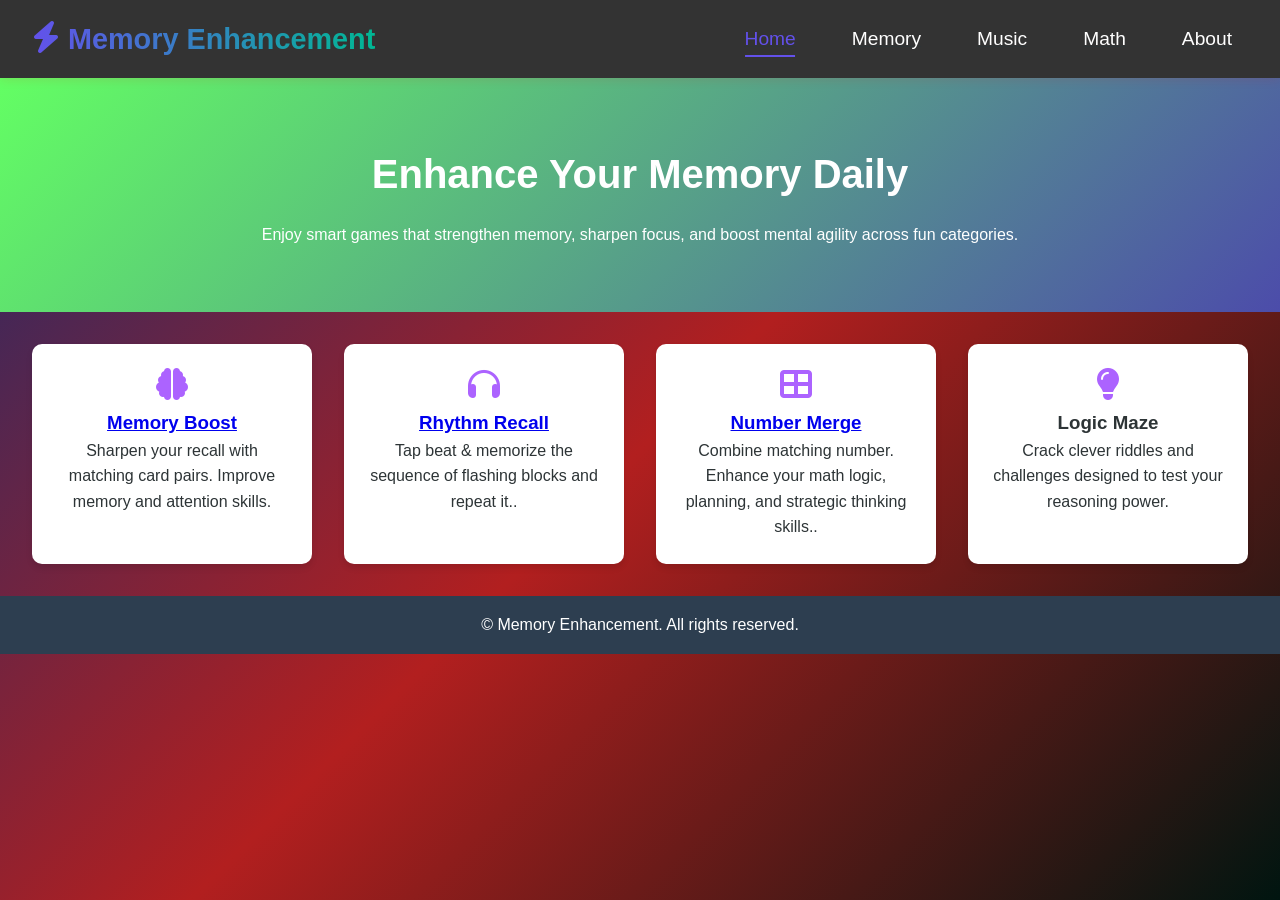
<file: index.html>
<!DOCTYPE html>
<html lang="en">
  <head>
    <meta charset="UTF-8" />
    <meta name="viewport" content="width=device-width, initial-scale=1.0" />
    <title>Memory Enhancement</title>
    <link rel="stylesheet" href="style.css" />
    <link
      rel="stylesheet"
      href="https://cdnjs.cloudflare.com/ajax/libs/font-awesome/6.5.0/css/all.min.css"
    />
    <style></style>
  </head>
  <body>
    <header>
      <div class="logo">
        <h1><i class="fas fa-bolt"></i> Memory Enhancement</h1>
      </div>
      <nav>
        <ul>
          <li><a class="active" href="index.html">Home</a></li>
          <li><a href="memory.html">Memory</a></li>
          <li><a href="music.html">Music</a></li>
          <li><a href="math.html">Math</a></li>
          <li><a href="about.html">About</a></li>
        </ul>
      </nav>
    </header>

    <section class="hero">
      <h2>Enhance Your Memory Daily</h2>
      <p>
        Enjoy smart games that strengthen memory, sharpen focus, and boost
        mental agility across fun categories.
      </p>
    </section>

    <section class="games-section">
      <div class="game-card">
        <i class="fas fa-brain"></i>
        <h3><a href="memory.html">Memory Boost</a></h3>
        <p>
          Sharpen your recall with matching card pairs. Improve memory and
          attention skills.
        </p>
      </div>
      <div class="game-card">
        <i class="fas fa-headphones"></i>
        <h3><a href="music.html">Rhythm Recall</a></h3>
        <p>
          Tap beat & memorize the sequence of flashing blocks and repeat it..
        </p>
      </div>

      <div class="game-card">
        <i class="fas fa-th-large"></i>
        <h3><a href="math.html">Number Merge</a></h3>
        <p>
          Combine matching number. Enhance your math logic, planning, and
          strategic thinking skills..
        </p>
      </div>
      <div class="game-card">
        <i class="fas fa-lightbulb"></i>
        <h3>Logic Maze</h3>
        <p>
          Crack clever riddles and challenges designed to test your reasoning
          power.
        </p>
      </div>
    </section>

    <footer>
      <p>&copy; Memory Enhancement. All rights reserved.</p>
    </footer>
  </body>
</html>
</file>
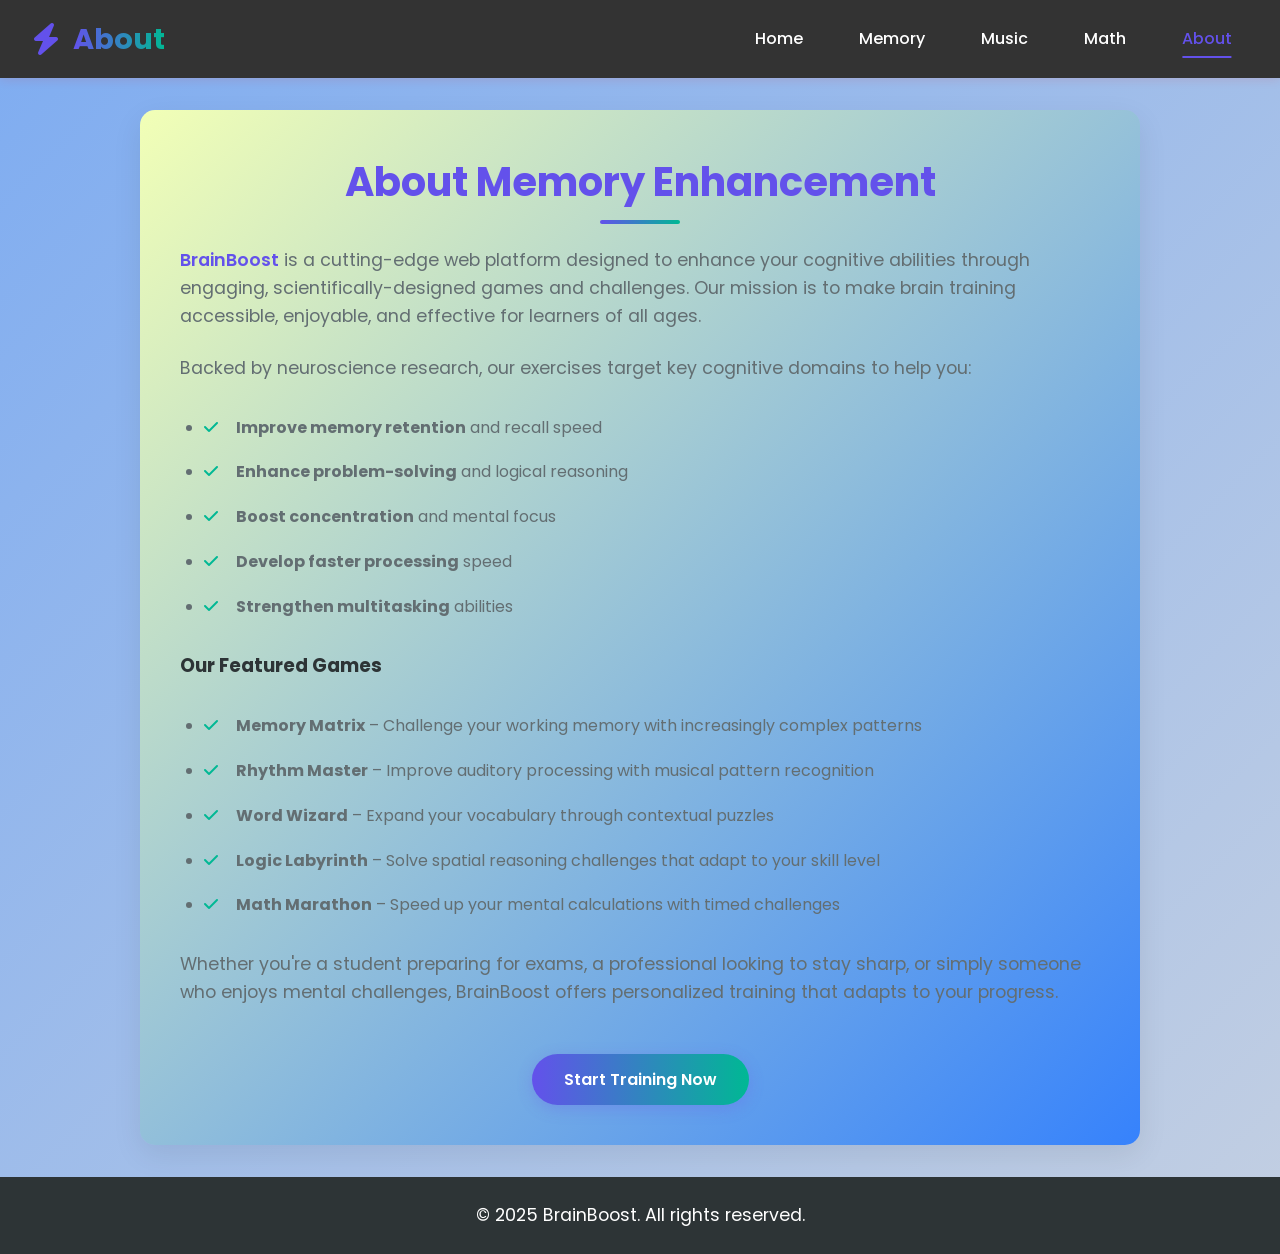
<file: about.html>
<!DOCTYPE html>
<html lang="en">
<head>
  <meta charset="UTF-8" />
  <meta name="viewport" content="width=device-width, initial-scale=1.0"/>
  <title>About | BrainBoost</title>
  <link rel="stylesheet" href="https://cdnjs.cloudflare.com/ajax/libs/font-awesome/6.5.0/css/all.min.css">
  <link href="https://fonts.googleapis.com/css2?family=Poppins:wght@300;400;500;600;700&display=swap" rel="stylesheet">
  <style>
    :root {
      --primary: #6351eb;
      --secondary: #514c9b;
      --dark: #2d3436;
      --light: #f5f6fa;
      --accent: #00b894;
      --text: #2d3436;
      --text-light: #636e72;
    }
    
    * {
      margin: 0;
      padding: 0;
      box-sizing: border-box;
    }
    
    body {
      font-family: 'Poppins', sans-serif;
      background: linear-gradient(135deg, #7eacf1 0%, #c3cfe2 100%);
      color: var(--text);
      line-height: 1.6;
      min-height: 100vh;
      display: flex;
      flex-direction: column;
    }

    header {
      background-color: #333;
      padding: 1rem 2rem;
      display: flex;
      justify-content: space-between;
      align-items: center;
      box-shadow: 0 2px 10px rgba(243, 12, 12, 0.1);
      position: sticky;
      top: 0;
      z-index: 100;
      backdrop-filter: blur(10px);
    }

    .logo {
      display: flex;
      align-items: center;
      gap: 0.8rem;
    }
    
    .logo h1 {
      color: var(--primary);
      font-size: 1.8rem;
      font-weight: 700;
      margin: 0;
      background: linear-gradient(to right, var(--primary), var(--accent));
      -webkit-background-clip: text;
      -webkit-text-fill-color: transparent;
    }
    
    .logo i {
      font-size: 2rem;
      color: var(--primary);
    }

    nav ul {
      list-style: none;
      display: flex;
      gap: 1.5rem;
      margin: 0;
      padding: 0;
    }

    nav ul li a {
      color: white;
      text-decoration: none;
      padding: 0.5rem 1rem;
      border-radius: 50px;
      transition: all 0.3s ease;
      font-weight: 500;
      position: relative;
    }
    
    nav ul li a::after {
      content: '';
      position: absolute;
      bottom: 0;
      left: 50%;
      transform: translateX(-50%);
      width: 0;
      height: 2px;
      background: var(--primary);
      transition: width 0.3s ease;
    }

    nav ul li a:hover,
    nav ul li a.active {
      color: var(--primary);
    }
    
    nav ul li a:hover::after,
    nav ul li a.active::after {
      width: 60%;
    }

    main {
      max-width: 1000px;
      margin: 2rem auto;
      padding: 2.5rem;
      background: linear-gradient(135deg, #f2ffb6 0%, #3682fc 100%);
      border-radius: 15px;
      box-shadow: 0 10px 30px rgba(0,0,0,0.08);
      flex: 1;
    }

    h2 {
      text-align: center;
      color: var(--primary);
      font-size: 2.5rem;
      margin-bottom: 2rem;
      position: relative;
    }
    
    h2::after {
      content: '';
      position: absolute;
      bottom: -10px;
      left: 50%;
      transform: translateX(-50%);
      width: 80px;
      height: 4px;
      background: linear-gradient(to right, var(--primary), var(--accent));
      border-radius: 2px;
    }

    p {
      margin-bottom: 1.5rem;
      font-size: 1.1rem;
      color: var(--text-light);
    }
    
    .highlight {
      color: var(--primary);
      font-weight: 600;
    }
    
    ul.features {
      margin: 2rem 0;
      padding-left: 1.5rem;
    }
    
    ul.features li {
      margin-bottom: 1.2rem;
      position: relative;
      padding-left: 2rem;
      color: var(--text-light);
    }
    
    ul.features li::before {
      content: '\f00c';
      font-family: 'Font Awesome 6 Free';
      font-weight: 900;
      position: absolute;
      left: 0;
      color: var(--accent);
    }
    
    .cta {
      text-align: center;
      margin-top: 3rem;
    }
    
    .cta-button {
      display: inline-block;
      background: linear-gradient(to right, var(--primary), var(--accent));
      color: white;
      padding: 0.8rem 2rem;
      border-radius: 50px;
      text-decoration: none;
      font-weight: 600;
      box-shadow: 0 4px 15px rgba(108, 92, 231, 0.3);
      transition: transform 0.3s, box-shadow 0.3s;
    }
    
    .cta-button:hover {
      transform: translateY(-3px);
      box-shadow: 0 6px 20px rgba(108, 92, 231, 0.4);
    }

    footer {
      text-align: center;
      padding: 1.5rem;
      background: var(--dark);
      color: white;
      margin-top: auto;
    }
    
    footer p {
      color: white;
      margin: 0;
    }
    
    @media (max-width: 768px) {
      header {
        flex-direction: column;
        padding: 1rem;
      }
      
      nav ul {
        margin-top: 1rem;
        flex-wrap: wrap;
        justify-content: center;
      }
      
      main {
        padding: 1.5rem;
        margin: 1rem;
      }
    }
  </style>
</head>
<body>

  <header>
    <div class="logo">
      <i class="fas fa-bolt"></i>
      <h1>About</h1>
    </div>
    <nav>
      <ul>
        <li><a href="index.html">Home</a></li>
        <li><a href="memory.html">Memory</a></li>
        <li><a href="music.html">Music</a></li>
        <li><a href="math.html">Math</a></li>
        <li><a class="active" href="about.html">About</a></li>
      </ul>
    </nav>
  </header>

  <main>
    <h2>About Memory Enhancement</h2>
    <p>
      <span class="highlight">BrainBoost</span> is a cutting-edge web platform designed to enhance your cognitive abilities through engaging, scientifically-designed games and challenges. Our mission is to make brain training accessible, enjoyable, and effective for learners of all ages.
    </p>
    
    <p>
      Backed by neuroscience research, our exercises target key cognitive domains to help you:
    </p>
    
    <ul class="features">
      <li><strong>Improve memory retention</strong> and recall speed</li>
      <li><strong>Enhance problem-solving</strong> and logical reasoning</li>
      <li><strong>Boost concentration</strong> and mental focus</li>
      <li><strong>Develop faster processing</strong> speed</li>
      <li><strong>Strengthen multitasking</strong> abilities</li>
    </ul>
    
    <h3>Our Featured Games</h3>
    <ul class="features">
      <li><strong>Memory Matrix</strong> – Challenge your working memory with increasingly complex patterns</li>
      <li><strong>Rhythm Master</strong> – Improve auditory processing with musical pattern recognition</li>
      <li><strong>Word Wizard</strong> – Expand your vocabulary through contextual puzzles</li>
      <li><strong>Logic Labyrinth</strong> – Solve spatial reasoning challenges that adapt to your skill level</li>
      <li><strong>Math Marathon</strong> – Speed up your mental calculations with timed challenges</li>
    </ul>
    
    <p>
      Whether you're a student preparing for exams, a professional looking to stay sharp, or simply someone who enjoys mental challenges, BrainBoost offers personalized training that adapts to your progress.
    </p>
    
    <div class="cta">
      <a href="index.html" class="cta-button">Start Training Now</a>
    </div>
  </main>

  <footer>
    <p>&copy; 2025 BrainBoost. All rights reserved.</p>
  </footer>

</body>
</html>
</file>
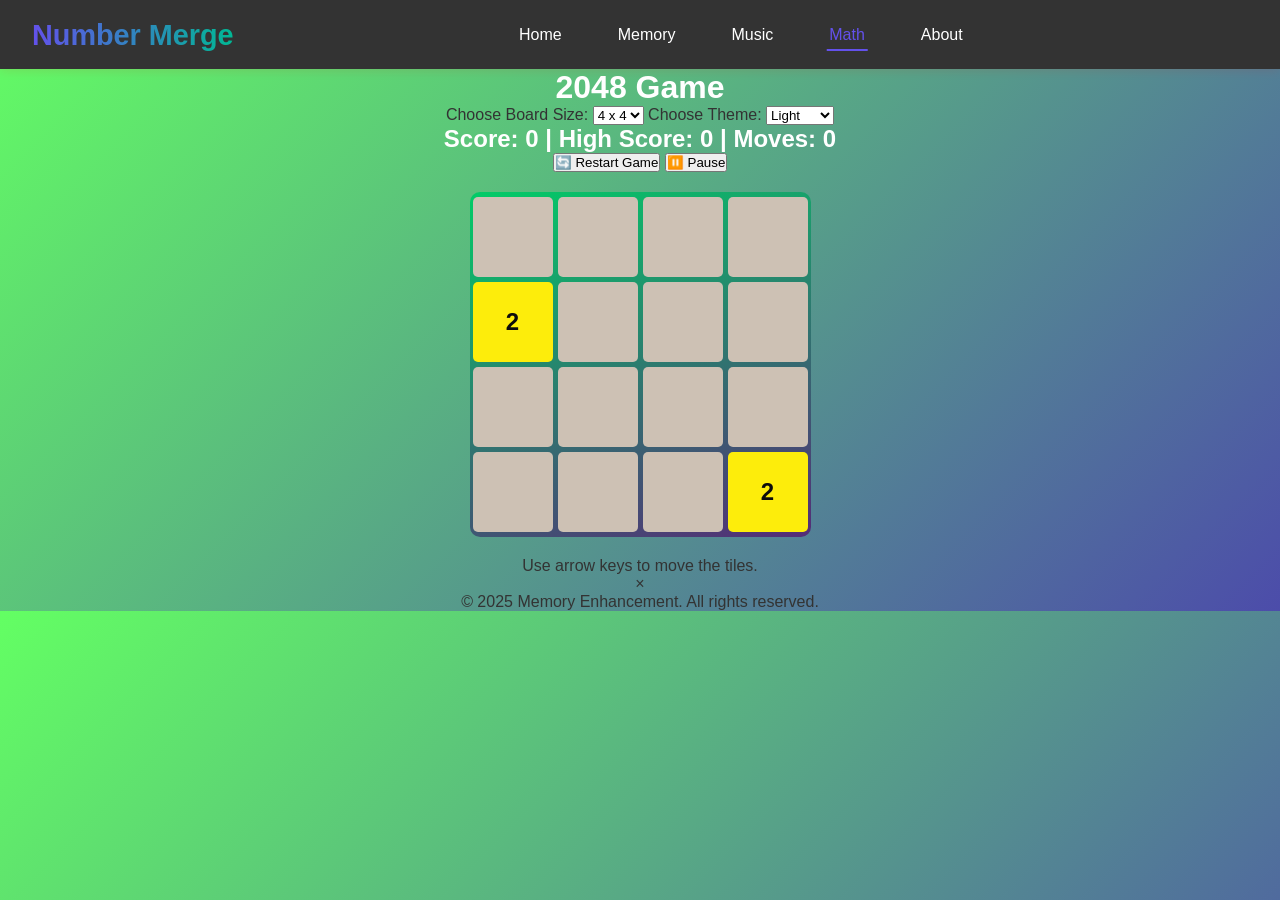
<file: math.html>
<!DOCTYPE html>
<html lang="en">

<head>
    <meta charset="UTF-8" />
    <title>2048 Game with Leaderboard, Themes & Pause</title>
    <!-- <link rel="stylesheet" href="style.css" /> -->
    <style>
        :root {
      --primary: #6351eb;
      --secondary: #514c9b;
      --dark: #2d3436;
      --light: #f5f6fa;
      --accent: #00b894;
      --text: #2d3436;
      --text-light: #636e72;
    }
    
    * {
      margin: 0;
      padding: 0;
      box-sizing: border-box;
    }


    header {
      background-color: #333;
      padding: 1rem 2rem;
      display: flex;
      justify-content: space-between;
      align-items: center;
      box-shadow: 0 2px 10px rgba(243, 12, 12, 0.1);
      position: sticky;
      top: 0;
      z-index: 100;
      backdrop-filter: blur(10px);
    }

    .logo {
      display: flex;
      align-items: center;
      gap: 0.8rem;
    }
    
    .logo h1 {
      color: var(--primary);
      font-size: 1.8rem;
      
      font-weight: 700;
      margin: 0;
      background: linear-gradient(to right, var(--primary), var(--accent));-webkit-background-clip: text;
      -webkit-text-fill-color: transparent;
    }
    
    .logo i {
      font-size: 2rem;
      color: var(--primary);
    }

    nav ul {
      list-style: none;
      display: flex;
      gap: 1.5rem;
      margin: 0;
      padding: 0;
      text-decoration: underline;
    }

    nav ul li a {
      color: white;
      text-decoration: none;
      padding: 0.5rem 1rem;
      border-radius: 50px;
      font-weight: bold;
      transition: all 0.3s ease;
      font-weight: 500;
      position: relative;
    }
    
    nav ul li a::after {
      content: '';
      position: absolute;
      bottom: 0;
      left: 50%;
      transform: translateX(-50%);
      width: 0;
      height: 2px;
      background: var(--primary);
      transition: width 0.3s ease;
    }

    nav ul li a:hover,
    nav ul li a.active {
      color: var(--primary);
    }
    
    nav ul li a:hover::after,
    nav ul li a.active::after {
      width: 60%;
    }
        body {
            margin: 0;
            font-family: 'Segoe UI', Tahoma, Geneva, Verdana, sans-serif;
            text-align: center;
            background: linear-gradient(135deg, #63ff63, #4c4caa);
            color: #333;
            transition: background-color 0.3s, color 0.3s;
        }
        
        

       
        h2{
            color: white;
        }
       



        #game-board {
            display: grid;
            gap: 5px;
            justify-content: center;
            background: linear-gradient(160deg, #02cc67 0%, #552c77 100%);
            padding: 5px;
            margin: 20px auto;
            border-radius: 10px;
            transition: background-color 0.3s;
        }


        .tile {
            width: 80px;
            height: 80px;
            background: #cdc1b4;
            display: flex;
            align-items: center;
            justify-content: center;
            font-size: 24px;
            font-weight: bold;
            border-radius: 5px;
            color: #333;
        }

        .tile[data-value="2"] {
            background: #fded0b;
            color: #0c0c0c;
        }

        .tile[data-value="4"] {
            background: #5deb3a;
            color: #776e65;
        }

        .tile[data-value="8"] {
            background: #8a470d;
            color: #f9f6f2;
        }

        .tile[data-value="16"] {
            background: #5381c5;
            color: #f9f6f2;
        }

        .tile[data-value="32"] {
            background: #a31212;
            color: #f9f6f2;
        }

        .tile[data-value="64"] {
            background: #f65e3b;
            color: #f9f6f2;
        }

        .tile[data-value="128"] {
            background: #2fc3dd;
            color: #f9f6f2;
        }

        .tile[data-value="256"] {
            background: #08c98f;
            color: #f9f6f2;
        }

        #game-over {
            display: none;
            margin-top: 2rem;
            background-color: #fff8dc;
            border: 3px solid #444;
            padding: 20px 40px;
            text-align: center;
            border-radius: 12px;
        }

        #game-over button {
            margin-top: 10px;
            padding: 10px 20px;
            background-color: #8f7a66;
            color: white;
            font-size: 16px;
            border: none;
            border-radius: 8px;
            cursor: pointer;
        }

        #game-over button:hover {
            background-color: #776e65;
        }
        

        /* Leaderboard styles */
        #leaderboard {
            max-width: 300px;
            margin: 0 auto 20px;
            text-align: left;
        }

        /* Themes */
        /* Dark Mode */
        body.dark {
            background-color: #121212;
            color: #eee;
        }

        body.dark #game-board {
            background-color: #333;
        }

        body.dark .tile {
            background-color: #555;
            color: #eee;
        }

        body.dark .tile[data-value="2"] {
            background-color: #bbb;
            color: #222;
        }

        body.dark .tile[data-value="4"] {
            background-color: #aaa;
            color: #222;
        }

        body.dark .tile[data-value="8"] {
            background-color: #f57c00;
            color: white;
        }

        body.dark .tile[data-value="16"] {
            background-color: #ef6c00;
            color: white;
        }

        body.dark .tile[data-value="32"] {
            background-color: #e65100;
            color: white;
        }

        body.dark .tile[data-value="64"] {
            background-color: #bf360c;
            color: white;
        }

        body.dark .tile[data-value="128"] {
            background-color: #fbc02d;
            color: black;
        }

        body.dark .tile[data-value="256"] {
            background-color: #f9a825;
            color: black;
        }

        body.dark .tile[data-value="512"] {
            background-color: #f57f17;
            color: black;
        }

        body.dark .tile[data-value="1024"] {
            background-color: #ffeb3b;
            color: black;
        }

        body.dark .tile[data-value="2048"] {
            background-color: #ffca28;
            color: black;
        }

        /* Colorful Theme */
        body.colorful {
            background-color: #ffe0b2;
            color: #3e2723;
        }

        body.colorful #game-board {
            background-color: #ffcc80;
        }

        body.colorful .tile {
            background-color: #ffb74d;
            color: #3e2723;
            font-weight: bold;
        }

        body.colorful .tile[data-value="2"] {
            background-color: #fff3e0;
            color: #6d4c41;
        }

        body.colorful .tile[data-value="4"] {
            background-color: #ffe0b2;
            color: #6d4c41;
        }

        body.colorful .tile[data-value="8"] {
            background-color: #ffb74d;
            color: #3e2723;
        }

        body.colorful .tile[data-value="16"] {
            background-color: #ffa726;
            color: #3e2723;
        }

        body.colorful .tile[data-value="32"] {
            background-color: #fb8c00;
            color: #3e2723;
        }

        body.colorful .tile[data-value="64"] {
            background-color: #f57c00;
            color: white;
        }

        body.colorful .tile[data-value="128"] {
            background-color: #ef6c00;
            color: white;
        }

        body.colorful .tile[data-value="256"] {
            background-color: #e65100;
            color: white;
        }

        body.colorful .tile[data-value="512"] {
            background-color: #bf360c;
            color: white;
        }

        body.colorful .tile[data-value="1024"] {
            background-color: #fbc02d;
            color: black;
        }

        body.colorful .tile[data-value="2048"] {
            background-color: #f9a825;
            color: black;
        }
        h1{
            color: white;
        }
    </style>
</head>
<body>
<header>
    <div class="logo">
      <h1><i class="fas fa-th-large"></i> Number Merge</h1>
    </div>

    <nav>
      <ul>
        <li><a href="index.html">Home</a></li>
        <li><a href="memory.html">Memory</a></li>
        <li><a href='music.html'>Music</a></li>
        <li><a class="active" href="math.html">Math</a></li>
        <li><a href="about.html">About</a></li>
      </ul>
    </nav>
  </header>


    <h1>2048 Game</h1>

    <label for="board-size">Choose Board Size:</label>
    <select id="board-size" onchange="changeBoardSize()">
        <option value="4" selected>4 x 4</option>
        <option value="5">5 x 5</option>
        <option value="6">6 x 6</option>
    </select>

    <label for="theme-select">Choose Theme:</label>
    <select id="theme-select" onchange="changeTheme()">
        <option value="light" selected>Light</option>
        <option value="dark">Dark</option>
        <option value="colorful">Colorful</option>
    </select>

    <h2>
        Score: <span id="score">0</span> |
        High Score: <span id="high-score">0</span> |
        Moves: <span id="move-count">0</span>
    </h2>


    <button onclick="restartGame()" id="restart-btn">🔄 Restart Game</button>
    <button onclick="togglePause()" id="pause-btn">⏸️ Pause</button>

    <div id="game-board"></div>
    <p>Use arrow keys to move the tiles.</p>
    
    <div id="game-over">
        <h2>Game Over!</h2>
        <button onclick="restartGame()">Restart</button>
    </div>

    <!-- Rules Modal -->
    <div id="rules-modal">
        <div class="modal-content">
            <span onclick="closeRules()" class="close-btn">&times;</span>
           
           
        
    </div>
    <footer>
        <div class="footer-content">
          <p>&copy; 2025 Memory Enhancement. All rights reserved.</p>
        </div>
      </footer>

    <!-- Sounds -->
    <audio id="move-sound" src="sounds/move.wav"></audio>
    <audio id="win-sound" src="sounds/win.wav"></audio>
    <audio id="gameover-sound" src="sounds/gameover.wav"></audio>

    <script src="script.js"></script>
    <script>
        const board = document.getElementById("game-board");
        const scoreDisplay = document.getElementById("score");
        const highScoreDisplay = document.getElementById("high-score");
        const moveCountDisplay = document.getElementById("move-count");
        const gameOverDiv = document.getElementById("game-over");
        const boardSizeSelect = document.getElementById("board-size");
        const leaderboardEl = document.getElementById("leaderboard");
        const themeSelect = document.getElementById("theme-select");
        const pauseBtn = document.getElementById("pause-btn");

        let boardSize = parseInt(boardSizeSelect.value);
        let score = 0;
        let highScoreKey = `highScore_${boardSize}`;
        let highScore = localStorage.getItem(highScoreKey) || 0;
        let moveCount = 0;
        let hasWon = false;
        let isPaused = false;

        highScoreDisplay.textContent = highScore;

        // Sounds
        function playSound(id) {
            const sound = document.getElementById(id);
            if (sound && !isPaused) {
                sound.currentTime = 0;
                sound.play();
            }
        }

        // Board setup
        function createBoard() {
            board.innerHTML = "";
            board.style.gridTemplateColumns = `repeat(${boardSize}, 80px)`;
            board.style.gridTemplateRows = `repeat(${boardSize}, 80px)`;
            board.style.width = `${(boardSize * 80) + ((boardSize - 1) * 7)}px`;
            for (let i = 0; i < boardSize * boardSize; i++) {
                const tile = document.createElement("div");
                tile.className = "tile";
                tile.textContent = "";
                tile.setAttribute("data-value", "0");
                board.appendChild(tile);
            }
        }

        function getValues() {
            return [...board.children].map(t => parseInt(t.textContent) || 0)
                .reduce((a, v, i) => { const r = Math.floor(i / boardSize); (a[r] = a[r] || []).push(v); return a; }, []);
        }

        function setValues(vals) {
            [...board.children].forEach((t, i) => {
                const v = vals[Math.floor(i / boardSize)][i % boardSize];
                t.textContent = v || "";
                t.setAttribute("data-value", v);
            });
            scoreDisplay.textContent = score;
            moveCountDisplay.textContent = moveCount;
            if (score > highScore) {
                highScore = score;
                localStorage.setItem(highScoreKey, score);
                highScoreDisplay.textContent = highScore;
            }
            saveGameState();
        }

        function addNumber() {
            const empty = [...board.children].filter(t => !t.textContent);
            if (!empty.length) return;
            const tile = empty[Math.floor(Math.random() * empty.length)];
            tile.textContent = Math.random() < 0.9 ? "2" : "4";
            tile.setAttribute("data-value", tile.textContent);
        }

        function mergeRow(row, rev = false) {
            if (rev) row = row.reverse();
            row = row.filter(v => v);
            for (let i = 0; i < row.length - 1; i++) {
                if (row[i] === row[i + 1]) {
                    row[i] *= 2;
                    if (row[i] === 2048 && !hasWon) {
                        playSound("win-sound");
                        hasWon = true;
                    }
                    score += row[i];
                    row[i + 1] = 0;
                }
            }
            row = row.filter(v => v);
            while (row.length < boardSize) row.push(0);
            return rev ? row.reverse() : row;
        }

        function move(dir) {
            if (isPaused) return;
            const before = JSON.stringify(getValues());
            let v = getValues();
            if (dir === "left" || dir === "right") {
                for (let i = 0; i < boardSize; i++) v[i] = mergeRow(v[i], dir === "right");
            } else {
                for (let c = 0; c < boardSize; c++) {
                    let col = v.map(r => r[c]);
                    col = mergeRow(col, dir === "down");
                    for (let r = 0; r < boardSize; r++) v[r][c] = col[r];
                }
            }
            if (JSON.stringify(v) !== before) {
                playSound("move-sound");
                moveCount++;
                setValues(v);
                addNumber();
                if (isGameOver()) showGameOver();
            }
        }

        function isGameOver() {
            const v = getValues();
            for (let i = 0; i < boardSize; i++) {
                for (let j = 0; j < boardSize; j++) {
                    if (v[i][j] === 0) return false;
                    if (j < boardSize - 1 && v[i][j] === v[i][j + 1]) return false;
                    if (i < boardSize - 1 && v[i][j] === v[i + 1][j]) return false;
                }
            }
            return true;
        }

        function showGameOver() {
            playSound("gameover-sound");
            gameOverDiv.style.display = "block";
            addToLeaderboard(score);
            clearGameState();
        }

        function restartGame() {
            score = 0;
            moveCount = 0;
            hasWon = false;
            isPaused = false;
            pauseBtn.textContent = "⏸️ Pause";
            gameOverDiv.style.display = "none";
            createBoard();
            addNumber();
            addNumber();
            setValues(getValues());
            clearGameState();
        }

        function changeBoardSize() {
            boardSize = parseInt(boardSizeSelect.value);
            highScoreKey = `highScore_${boardSize}`;
            highScore = localStorage.getItem(highScoreKey) || 0;
            highScoreDisplay.textContent = highScore;
            restartGame();
        }

        function saveGameState() {
            const state = {
                boardSize: boardSize,
                board: getValues(),
                score: score,
                moveCount: moveCount,
                hasWon: hasWon,
                isPaused: isPaused,
                theme: themeSelect.value,
            };
            localStorage.setItem("2048gameState", JSON.stringify(state));
        }

        function loadGameState() {
            const savedState = localStorage.getItem("2048gameState");
            if (savedState) {
                const state = JSON.parse(savedState);
                if (state.boardSize) {
                    boardSize = state.boardSize;
                    boardSizeSelect.value = boardSize;
                    highScoreKey = `highScore_${boardSize}`;
                    highScore = localStorage.getItem(highScoreKey) || 0;
                    highScoreDisplay.textContent = highScore;
                }
                score = state.score || 0;
                moveCount = state.moveCount || 0;
                hasWon = state.hasWon || false;
                isPaused = state.isPaused || false;
                themeSelect.value = state.theme || "light";
                applyTheme(themeSelect.value);
                createBoard();
                setValues(state.board || Array(boardSize).fill().map(() => Array(boardSize).fill(0)));
                if (isPaused) pauseBtn.textContent = "▶️ Resume";
            } else {
                restartGame();
            }
        }

        function clearGameState() {
            localStorage.removeItem("2048gameState");
        }

        // Themes
        function changeTheme() {
            const theme = themeSelect.value;
            applyTheme(theme);
            saveGameState();
        }

        function applyTheme(theme) {
            document.body.classList.remove("light", "dark", "colorful");
            if (theme === "light") document.body.classList.add("light");
            else if (theme === "dark") document.body.classList.add("dark");
            else if (theme === "colorful") document.body.classList.add("colorful");
        }

        // Pause/Resume
        function togglePause() {
            isPaused = !isPaused;
            pauseBtn.textContent = isPaused ? "▶️ Resume" : "⏸️ Pause";
            saveGameState();
        }

        // Leaderboard
        function getLeaderboard() {
            const lb = localStorage.getItem("2048Leaderboard");
            return lb ? JSON.parse(lb) : [];
        }

        function saveLeaderboard(lb) {
            localStorage.setItem("2048Leaderboard", JSON.stringify(lb));
        }

        function addToLeaderboard(score) {
            if (score <= 0) return;
            let lb = getLeaderboard();
            lb.push({ score, date: new Date().toLocaleString() });
            lb.sort((a, b) => b.score - a.score);
            if (lb.length > 5) lb = lb.slice(0, 5);
            saveLeaderboard(lb);
            renderLeaderboard();
        }

        function renderLeaderboard() {
            const lb = getLeaderboard();
            leaderboardEl.innerHTML = "";
            if (lb.length === 0) {
                leaderboardEl.innerHTML = "<li>No scores yet</li>";
                return;
            }
            lb.forEach((entry, i) => {
                const li = document.createElement("li");
                li.textContent = `${entry.score} points - ${entry.date}`;
                leaderboardEl.appendChild(li);
            });
        }

        // Rules modal
        function showRules() {
            document.getElementById('rules-modal').style.display = 'block';
        }

        function closeRules() {
            document.getElementById('rules-modal').style.display = 'none';
        }

        window.addEventListener('click', function (e) {
            const modal = document.getElementById('rules-modal');
            if (e.target === modal) closeRules();
        });

        window.addEventListener("keydown", e => {
            if (gameOverDiv.style.display === "block" || isPaused) return;
            const k = e.key.replace("Arrow", "").toLowerCase();
            if (["left", "right", "up", "down"].includes(k)) {
                e.preventDefault();
                move(k);
            }
        });

        // Initialize
        applyTheme(themeSelect.value);
        createBoard();
        loadGameState();
        renderLeaderboard();

    </script>
</body>

</html>
</file>
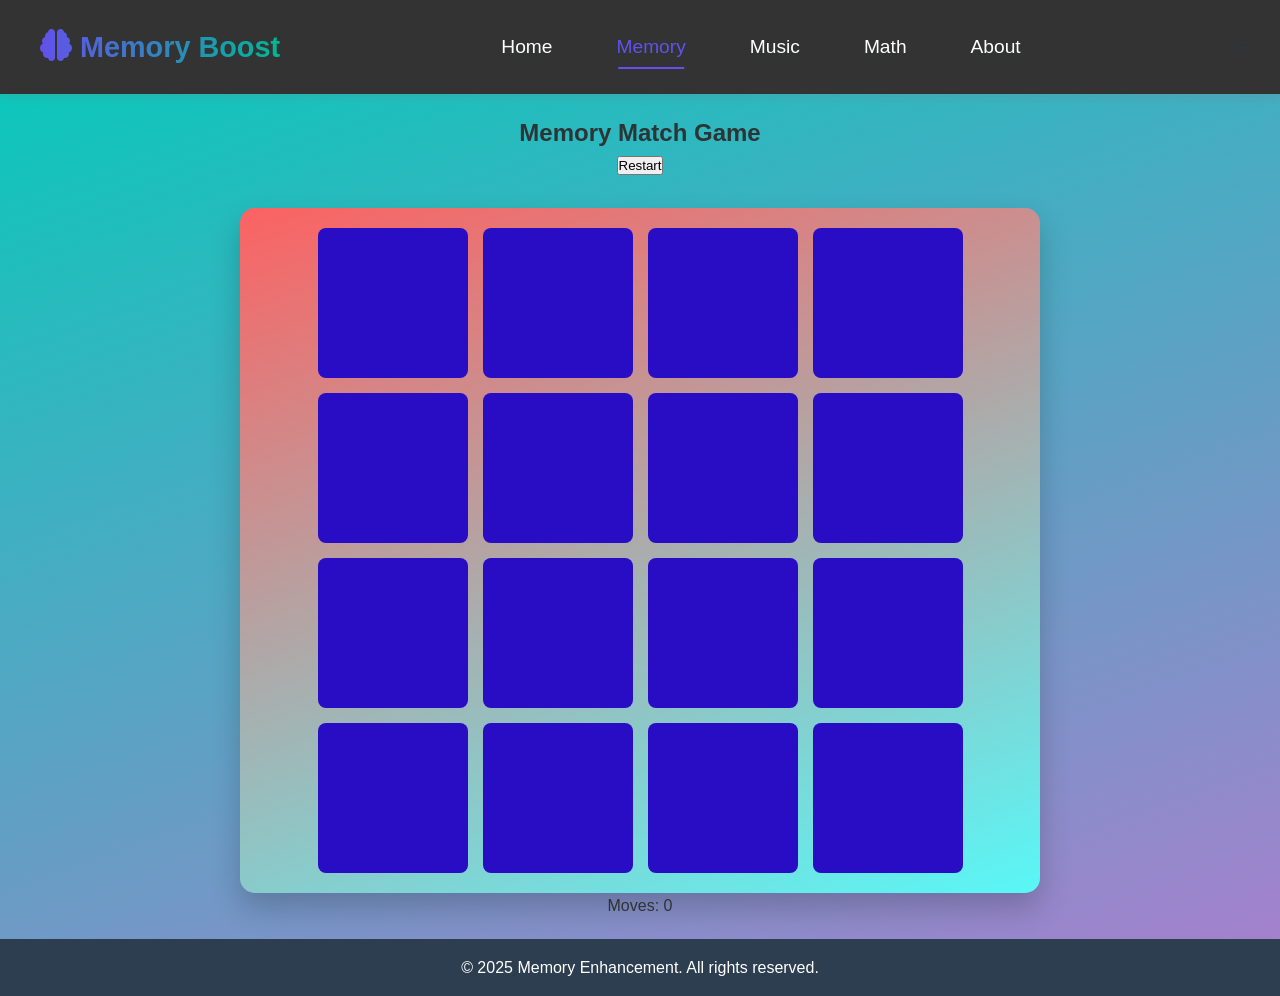
<file: memory.html>
<!DOCTYPE html>
<html lang="en">

<head>
  <meta charset="UTF-8">
  <meta name="viewport" content="width=device-width, initial-scale=1.0">
  <title>Memory Match Game | Memory Enhancement</title>
  <link rel="stylesheet" href="https://cdnjs.cloudflare.com/ajax/libs/font-awesome/6.5.0/css/all.min.css">
  <link rel="stylesheet" href="style.css">
  <style>
    
    .logo h1 {
      margin: 8px;
      text-align: right;
      font-family: 'Segoe UI', sans-serif;
      font-size: 1.8rem;
    }
    nav ul {
   text-align: right;
    display: flex;
  
    gap: 1.5rem;
    margin: 0;
    padding: 0;
    
}
  nav ul li a {
    color: white;
    
    text-align: right;
    font-family: 'Segoe UI', sans-serif;
    font-size: 1.2rem;
    padding: 12px 20px;
}

    .container {
      max-width: 800px;
      margin: 20px auto;
      text-align: center;
    }
    body{
      background: linear-gradient(160deg, #02ccba 0%, #aa7ecd 100%);
    }

    .game-board {
      display: grid;
      grid-template-columns: repeat(4, 150px);
      gap: 15px;
      justify-content: center;
      margin-top: 30px;
      padding: 20px;
      border-radius: 15px;
      background: linear-gradient(160deg, #fc6262 0%, #59f7f7 100%);
      box-shadow: 0 15px 30px rgba(0, 0, 0, 0.2);
    }

    .card {
      width: 150px;
      height: 150px;
      background-color: #280dc4;
      color: white;
      font-size: 2em;
      display: flex;
      justify-content: center;
      align-items: center;
      cursor: pointer;
      user-select: none;
      border-radius: 8px;
      transition: transform 0.3s;
    }

    .card:hover {
      transform: scale(1.05);
    }

    .card.flipped {
      background-color: #fff;
      color: #1e90ff;
      cursor: default;
      transform: rotateY(180deg);
    }
  </style>
</head>

<body>
  <header>
    <div class="logo">
      <h1><i class="fas fa-brain"></i> Memory Boost</h1>
    </div>
    <nav>
      <ul>
        <li><a href="index.html">Home</a></li>
        <li><a class="active" href="memory.html" >Memory</a></li>
        <li><a href="music.html">Music</a></li>
        <li><a href="math.html">Math</a></li>
        <li><a href="about.html">About</a></li>
      </ul>
    </nav>
  </header>

  <main>
    <div class="container">
      <h2>Memory Match Game</h2>
      <button id="restart">Restart</button>
      <div class="game-board" id="game-board"></div>
      <p>Moves: <span id="move-count">0</span></p>
    </div>
  </main>

  <footer>
    <p>&copy; 2025 Memory Enhancement. All rights reserved.</p>
  </footer>

  <script src="script.js"></script>
  <script>
    // Memory game JavaScript remains the same
    const gameBoard = document.getElementById('game-board');
    const moveCountElem = document.getElementById('move-count');
    const restartButton = document.getElementById('restart');

    const icons = ['🍎', '🍌', '🍇', '🍓', '🍍', '🥝', '🍒', '🍑'];
    let cards = [...icons, ...icons];
    let flippedCards = [];
    let matchedCards = [];
    let moves = 0;

    function shuffle(array) {
      return array.sort(() => 0.5 - Math.random());
    }

    function createBoard() {
      gameBoard.innerHTML = '';
      cards = shuffle(cards);
      cards.forEach((icon, index) => {
        const card = document.createElement('div');
        card.classList.add('card');
        card.dataset.icon = icon;
        card.dataset.index = index;
        card.addEventListener('click', flipCard);
        gameBoard.appendChild(card);
      });
      moves = 0;
      moveCountElem.textContent = moves;
      flippedCards = [];
      matchedCards = [];
    }

    function flipCard() {
      if (flippedCards.length === 2 || this.classList.contains('flipped')) return;

      this.classList.add('flipped');
      this.textContent = this.dataset.icon;
      flippedCards.push(this);

      if (flippedCards.length === 2) {
        moves++;
        moveCountElem.textContent = moves;
        checkForMatch();
      }
    }

    function checkForMatch() {
      const [card1, card2] = flippedCards;
      if (card1.dataset.icon === card2.dataset.icon) {
        matchedCards.push(card1, card2);
        flippedCards = [];
        if (matchedCards.length === cards.length) {
          setTimeout(() => alert(`Congratulations! You won in ${moves} moves.`), 500);
        }
      } else {
        setTimeout(() => {
          card1.classList.remove('flipped');
          card2.classList.remove('flipped');
          card1.textContent = '';
          card2.textContent = '';
          flippedCards = [];
        }, 1000);
      }
    }

    restartButton.addEventListener('click', createBoard);
    createBoard();
  </script>
</body>

</html>
</file>
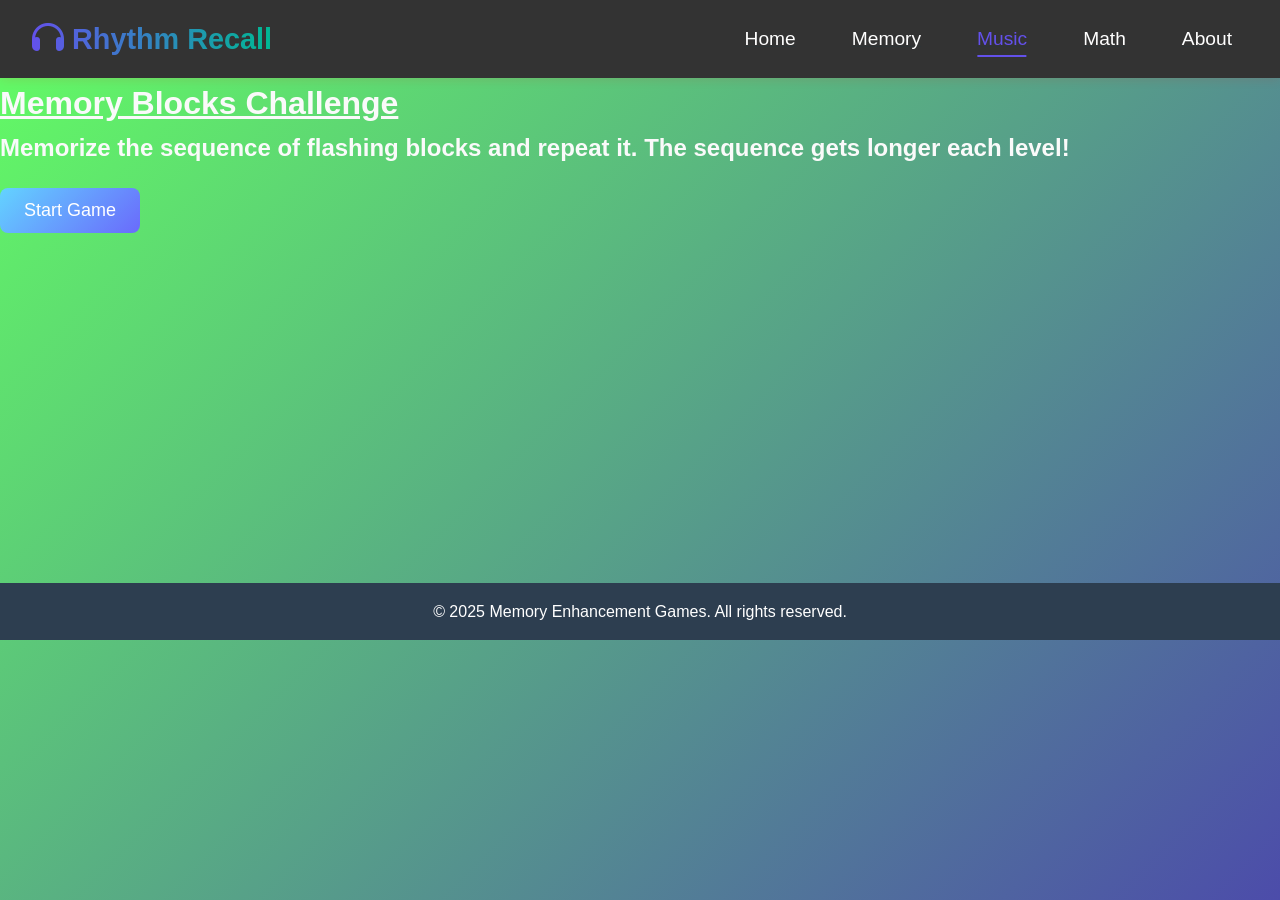
<file: music.html>
<!DOCTYPE html>
<html lang="en">

<head>
    <meta charset="UTF-8">
    <meta name="viewport" content="width=device-width, initial-scale=1.0">
    <title>Rhythm Recall | BrainBoost Games</title>
    <link rel="stylesheet" href="style.css">
    <link rel="stylesheet" href="https://cdnjs.cloudflare.com/ajax/libs/font-awesome/6.4.0/css/all.min.css">
    <script src="https://ajax.googleapis.com/ajax/libs/jquery/3.7.1/jquery.min.js"></script>
    <style>
        /* Keep only game-specific styling here */
          body { 
             background: linear-gradient(135deg, #63ff63, #4c4caa);
        margin: 0;
        font-family: 'Segoe UI', Tahoma, Geneva, Verdana, sans-serif;
        
          }

        .blocks-container {
            display: flex;
            flex-direction: column;
            gap: 15px;
            margin: 20px 0;
        }
        .game-title{
            text-decoration: underline;
        }

        .blocks-row {
            display: flex;
            gap: 15px;
            justify-content: center;
        }

        .block {
            width: 150px;
            height: 150px;
            border-radius: 8px;
            display: flex;
            justify-content: center;
            align-items: center;
            cursor: pointer;
            transition: all 0.3s ease;
            font-size: 24px;
            font-weight: bold;
            box-shadow: 0 4px 8px rgba(0, 0, 0, 0.1);
        }

        .block1 {
            background-color: rgba(184, 24, 24, 0.1);
            border: 2px solid #FF5353;
        }

        .block2 {
            background-color: rgba(255, 196, 41, 0.1);
            border: 2px solid #FFC429;
        }

        .block3 {
            background-color: rgba(89, 128, 193, 0.1);
            border: 2px solid #5980C1;
        }

        .block4 {
            background-color: rgba(251, 233, 183, 0.1);
            border: 2px solid #FBE9B7;
        }

        .block.active {
            transform: scale(0.95);
            box-shadow: 0 2px 4px rgba(0, 0, 0, 0.2);
        }

        .block1.active {
            background-color: #f80404;
            color: white;
        }

        .block2.active {
            background-color: #FFC429;
            color: white;
        }

        .block3.active {
            background-color: #5980C1;
            color: white;
        }

        .block4.active {
            background-color: #FBE9B7;
            color: #333;
        }

        .input-status {
            display: flex;
            justify-content: center;
            gap: 8px;
            margin-top: 20px;
        }

        .status-circle {
            width: 12px;
            height: 12px;
            border-radius: 50%;
            background-color: #ccc;
        }

        .status-circle.correct {
            background-color: #2ecc71;
        }

        .status-circle.wrong {
            background-color: #e74c3c;
        }

        .game-status {
            text-align: center;
            margin: 15px 0;
            font-size: 18px;
            color: #3498db;
            min-height: 27px;
        }

        .start-btn {
             background: linear-gradient(135deg, #63d3ff, #6a6afc);
            color: white;
            border: 7px; /* This looks like a typo, should probably be 'border: none;' or 'border-width: 7px;' */
            text-align: center;
            padding: 12px 24px;
            font-size: 18px;
            border-radius: 8px;
            cursor: pointer;
            margin-top: 20px;
            margin-bottom: 350px;
            transition: background-color 0.3s;
        }

        .start-btn:hover {
            background-color: #27ae60;
        }

        .game-header {
            color: #fafafa;
        }

        .start-btn:disabled {
            background-color: #95a5a6;
            cursor: not-allowed;
        }

        .game-area {
            display: none; /* Initially hidden until game starts */
        }
    </style>
</head>

<body>
    <header>
        <div class="logo">
            <h1><i class="fas fa-headphones"></i> Rhythm Recall</h1>
        </div>
        <nav>
            <ul>
                <li><a href='index.html'>Home</a></li>
                <li><a href='memory.html'>Memory</a></li>
                <li><a class='active' href='music.html'>Music</a></li>
                <li><a href="math.html">Math</a></li>
                <li><a href='about.html'>About</a></li>
            </ul>
        </nav>
    </header>

    <main class="game-page">
        <div class="game-header">
            <h1 class="game-title">Memory Blocks Challenge</h1>
        </div>

        <div class="game-header">
            <h2>Memorize the sequence of flashing blocks and repeat it. The sequence gets longer each level!</h2>
            <button id="start-btn" class="start-btn">Start Game</button>
            <div class="game-area" id="game-area">
                <div class="stats-bar">
                    <div class="score">Level: <span id="level-count">1</span></div>
                    <div class="timer">Sequence: <span id="sequence-length">4</span></div>
                </div>

                <div class="memory-game">
                    <div class="game-status" id="game-status">Watch the sequence...</div>

                    <div class="blocks-container">
                        <div class="blocks-row">
                            <div class="block block1" id="block1">1</div>
                            <div class="block block2" id="block2">2</div>
                        </div>
                        <div class="blocks-row">
                            <div class="block block3" id="block3">3</div>
                            <div class="block block4" id="block4">4</div>
                        </div>
                    </div>

                    <div class="input-status" id="input-status"></div>
                </div>
            </div>
        </div>
    </main>

    <footer>
        <div class="footer-content">
            <p>&copy; 2025 Memory Enhancement Games. All rights reserved.</p>
        </div>
    </footer>

   

    <script>
        // Blocks object handles the visual and audio feedback of the blocks
        var Blocks = function (blockAssign, setAssign) {
            this.allOn = false; // Flag to track if all blocks are lit up
            this.blocks = blockAssign.map((d, i) =>
            ({
                name: d.name,
                el: document.getElementById(d.id), // DOM element for the block
                audio: this.getAudioObject(d.pitch) // Audio object for the block's sound
            })
            );
            this.soundSets = setAssign.map((d, i) =>
            ({
                name: d.name,
                sets: d.sets.map((pitch) => this.getAudioObject(pitch)) // Array of audio objects for success/fail sounds
            })
            );
        };

        // Flashes a single block and plays its sound
        Blocks.prototype.flash = function (note) {
            let block = this.blocks.find(d => d.name == note);
            if (block) {
                block.audio.currentTime = 0; // Rewind audio to start
                block.audio.play();
                block.el.classList.add("active"); // Add active class for visual flash
                setTimeout(() => {
                    if (this.allOn == false) { // Only remove class if not all blocks are supposed to be on
                        block.el.classList.remove("active");
                    }
                }, 100);
            }
        };

        // Lights up all blocks
        Blocks.prototype.turnOnAll = function (note) {
            this.allOn = true;
            this.blocks.forEach(d => {
                d.el.classList.add("active");
            });
        };

        // Turns off all blocks
        Blocks.prototype.turnOffAll = function (note) {
            this.allOn = false;
            this.blocks.forEach(d => {
                d.el.classList.remove("active");
            });
        };

        // Creates and returns an audio object for a given pitch
        Blocks.prototype.getAudioObject = function (pitch) {
            var audio = new Audio("https://awiclass.monoame.com/pianosound/set/" + pitch + ".wav");
            audio.setAttribute("preload", "auto"); // Preload audio for faster playback
            return audio;
        };

        // Plays a sequence of sounds (e.g., for correct/wrong answers)
        Blocks.prototype.playSet = function (type) {
            this.soundSets
                .find(set => set.name == type).sets
                .forEach(o => {
                    o.currentTime = 0; // Rewind audio to start
                    o.play();
                });
        };

        //--------------------------------
        //          Game Object
        //--------------------------------
        var Game = function () {
            // Define blocks and sound sets for the game
            this.blocks = new Blocks(
                [{
                    id: "block1",
                    name: "1",
                    pitch: "1"
                }, {
                    id: "block2",
                    name: "2",
                    pitch: "2"
                }, {
                    id: "block3",
                    name: "3",
                    pitch: "3"
                }, {
                    id: "block4",
                    name: "4",
                    pitch: "4"
                }], [{
                    name: "correct",
                    sets: [1, 3, 5, 8]
                }, // Pitches for correct sequence
                {
                    name: "wrong",
                    sets: [2, 4, 5.5, 7]
                } // Pitches for wrong sequence
            ]
            );
            // Default levels (will be overwritten by AJAX if successful)
            this.levels = [
                "1234",
                "12324",
                "231234",
                "41233412",
                "41323134132",
                "2342341231231423414232"
            ];
            let _this = this;
            // Download levels from API
            $.ajax({
                url: "https://2017.awiclass.monoame.com/api/demo/memorygame/leveldata",
                success: function (res) {
                    _this.levels = res; // Update levels with data from API
                },
                error: function (xhr, status, error) {
                    console.error("Failed to load levels from API:", status, error);
                    // Fallback to default levels if API fails
                }
            });
            // Game state variables
            this.currentLevel = 0;
            this.playInterval = 400; // Time between block flashes
            this.mode = "waiting"; // Current game mode: "waiting", "gamePlay", "userInput", "reset"
        };

        // Starts the current level
        Game.prototype.startLevel = function () {
            this.showMessage("Level " + (this.currentLevel + 1)); // Display current level number (1-indexed)
            document.getElementById('level-count').textContent = this.currentLevel + 1;
            document.getElementById('sequence-length').textContent = this.levels[this.currentLevel].length;
            this.startGame(this.levels[this.currentLevel]); // Start game with the sequence for the current level
        };

        // Displays messages on the screen
        Game.prototype.showMessage = function (message) {
            document.getElementById('game-status').textContent = message;
        };

        // Starts the game sequence playback
        Game.prototype.startGame = function (answer) {
            this.mode = "gamePlay"; // Set mode to game playback
            this.answer = answer; // Store the correct sequence for the level
            let notes = this.answer.split(""); // Split the answer string into individual notes
            let _this = this;

            this.showStatus(""); // Clear previous status
            this.blocks.turnOffAll(); // Ensure all blocks are off before playing sequence

            // Set up a timer to play each note in the sequence
            this.timer = setInterval(function () {
                let char = notes.shift(); // Get the next note
                if (!notes.length) { // If all notes have been played
                    clearInterval(_this.timer); // Stop the timer
                    _this.startUserInput(); // Switch to user input mode
                }
                _this.playNote(char); // Play the current note
            }, this.playInterval);
        };

        // Plays a single note (flashes block and plays sound)
        Game.prototype.playNote = function (note) {
            this.blocks.flash(note);
        };

        // Switches to user input mode
        Game.prototype.startUserInput = function () {
            this.userInput = ""; // Reset user input
            this.mode = "userInput"; // Set mode to user input
            this.showMessage("Your Turn! Repeat the sequence");
        };

        // Handles user block clicks
        Game.prototype.userSendInput = function (inputChar) {
            if (this.mode == "userInput") {
                let tempString = this.userInput + inputChar; // Append new input to current user input
                this.playNote(inputChar); // Play the sound for the clicked block
                this.showStatus(tempString); // Update visual status based on current input

                if (this.answer.indexOf(tempString) == 0) { // Check if current input matches the start of the answer
                    if (this.answer == tempString) { // If the full answer is matched
                        this.currentLevel += 1; // Advance to next level
                        this.mode = "waiting"; // Set mode to waiting before next level starts
                        setTimeout(() => {
                            // If there are more levels, start the next one. Otherwise, game over.
                            if (this.currentLevel < this.levels.length) {
                                this.startLevel();
                            } else {
                                this.showMessage("Game Over! You won!");
                                document.getElementById('level-count').textContent = "WIN!";
                                this.blocks.turnOnAll();
                                this.blocks.playSet("correct");
                                // Show restart button
                                document.getElementById('start-btn').textContent = "Play Again";
                                document.getElementById('start-btn').disabled = false;
                                document.getElementById('start-btn').style.display = 'block';
                            }
                        }, 1000);
                    }
                    this.userInput = tempString; // Update user input
                } else { // User input is wrong
                    this.currentLevel = 0; // Reset to level 1
                    this.mode = "reset"; // Set mode to reset
                    this.showMessage("Wrong! Starting over...");
                    setTimeout(() => {
                        this.startLevel(); // Restart game from level 1
                    }, 1000);
                }
            }
        };

        // Displays visual status of user input (correct/wrong circles)
        Game.prototype.showStatus = function (tempString) {
            let inputStatus = document.getElementById('input-status');
            inputStatus.innerHTML = ""; // Clear previous circles

            this.answer.split("").forEach((d, i) => {
                var circle = document.createElement("div");
                circle.className = "status-circle";
                if (i < tempString.length) { // Mark circles as correct for matched parts
                    if (this.answer[i] == tempString[i]) {
                        circle.classList.add("correct");
                    } else {
                        circle.classList.add("wrong");
                    }
                }
                inputStatus.appendChild(circle);
            });

            if (tempString == this.answer) { // If the full answer is correct
                this.showMessage("Correct!");
                setTimeout(() => {
                    this.blocks.turnOnAll(); // Light up all blocks
                    this.blocks.playSet("correct"); // Play correct sound sequence
                }, 500);
            }

            if (tempString == "") { // If input is reset
                this.blocks.turnOffAll(); // Turn off all blocks
            }

            if (this.answer.indexOf(tempString) != 0) { // If the current input is definitively wrong
                this.showMessage("Wrong! Try again...");
                this.blocks.turnOnAll(); // Light up all blocks
                this.blocks.playSet("wrong"); // Play wrong sound sequence
            }
        };

        //--------------------
        //      Initialize Game
        var game = new Game();

        // Set up event listeners when DOM is loaded
        document.addEventListener('DOMContentLoaded', function () {
            // Get all block elements and add click handlers
            document.getElementById('block1').addEventListener('click', function () {
                game.userSendInput('1');
            });
            document.getElementById('block2').addEventListener('click', function () {
                game.userSendInput('2');
            });
            document.getElementById('block3').addEventListener('click', function () {
                game.userSendInput('3');
            });
            document.getElementById('block4').addEventListener('click', function () {
                game.userSendInput('4');
            });

            // Start button functionality
            const startBtn = document.getElementById('start-btn');
            const gameArea = document.getElementById('game-area');

            startBtn.addEventListener('click', function () {
                // Hide start button and show game area
                startBtn.style.display = 'none';
                gameArea.style.display = 'block';

                // Reset game state
                game.currentLevel = 0;
                game.mode = "waiting";

                // Start the game
                game.startLevel();
            });
        });
    </script>
</body>

</html>
</file>
<file: style.css>
/* body {
    margin: 0;
    font-family: 'Segoe UI', sans-serif;
    background: linear-gradient(135deg, #1a2a6c, #b21f1f, #001510);
    ;
}

header {
    background: #2d3e50;
    padding: 1rem 3rem;
    display: flex;
    align-items: center;
    justify-content: space-between;
    color: white;
}


.logo h1 {
    margin: 0;
    font-size: 1.5rem;
}

nav ul {
    list-style: none;
    display: flex;
    gap: 1.5rem;
    margin: 0;
    padding: 0;
    text-decoration: underline;
}

nav ul li a {
    color: white;
    text-decoration: none;
    font-weight: bold;
    font-size: 1.2rem;
    padding: 12px 20px; 
   
}*/

:root {
      --primary: #6351eb;
      --secondary: #514c9b;
      --dark: #2d3436;
      --light: #f5f6fa;
      --accent: #00b894;
      --text: #2d3436;
      --text-light: #636e72;
    }
    
    * {
      margin: 0;
      padding: 0;
      box-sizing: border-box;
    }
    
    body {
       font-family: 'Segoe UI', sans-serif;
         background: linear-gradient(135deg, #1a2a6c, #b21f1f, #001510);
      color: var(--text);
      line-height: 1.6;
      min-height: 100vh;
      display: flex;
      flex-direction: column;
    }

    header {
      background-color: #333;
      padding: 1rem 2rem;
      display: flex;
      justify-content: space-between;
      align-items: center;
      box-shadow: 0 2px 10px rgba(243, 12, 12, 0.1);
      position: sticky;
      top: 0;
      z-index: 100;
      backdrop-filter: blur(10px);
    }

    .logo {
      display: flex;
      align-items: center;
      gap: 0.8rem;
    }
    
    .logo h1 {
      color: var(--primary);
      font-size: 1.8rem;
      
      font-weight: 700;
      margin: 0;
      background: linear-gradient(to right, var(--primary), var(--accent));-webkit-background-clip: text;
      -webkit-text-fill-color: transparent;
    }
    
    .logo i {
      font-size: 2rem;
      color: var(--primary);
    }

    nav ul {
      list-style: none;
      display: flex;
      gap: 1.5rem;
      margin: 0;
      padding: 0;
      text-decoration: underline;
    }

    nav ul li a {
      color: white;
      text-decoration: none;
      padding: 0.5rem 1rem;
      border-radius: 50px;
      font-size: 1.2rem;
      font-weight: bold;
      transition: all 0.3s ease;
      font-weight: 500;
      position: relative;
    }
    
    nav ul li a::after {
      content: '';
      position: absolute;
      bottom: 0;
      left: 50%;
      transform: translateX(-50%);
      width: 0;
      height: 2px;
      background: var(--primary);
      transition: width 0.3s ease;
    }

    nav ul li a:hover,
    nav ul li a.active {
      color: var(--primary);
    }
    
    nav ul li a:hover::after,
    nav ul li a.active::after {
      width: 60%;
    }

.hero {
    padding: 4rem 2rem;
    text-align: center;
    background: linear-gradient(135deg, #63ff63, #4c4caa);
    color: white;
}

.hero h2 {
    font-size: 2.5rem;
    margin-bottom: 1rem;
}

.games-section {
    display: grid;
    grid-template-columns: repeat(auto-fit, minmax(220px, 1fr));
    gap: 2rem;
    padding: 2rem;
}

.game-card {
    background: white;
    padding: 1.5rem;
    border-radius: 10px;
    text-align: center;
    box-shadow: 0 4px 6px rgba(0, 0, 0, 0.1);
    transition: 0.3s;
}

.game-card:hover {
    transform: translateY(-5px);
}

.game-card i {
    font-size: 2rem;
    margin-bottom: 0.5rem;
    color: #ac63ff;
}

footer {
    text-align: center;
    padding: 1rem;
    background: #2d3e50;
    color: white;
}
</file>
